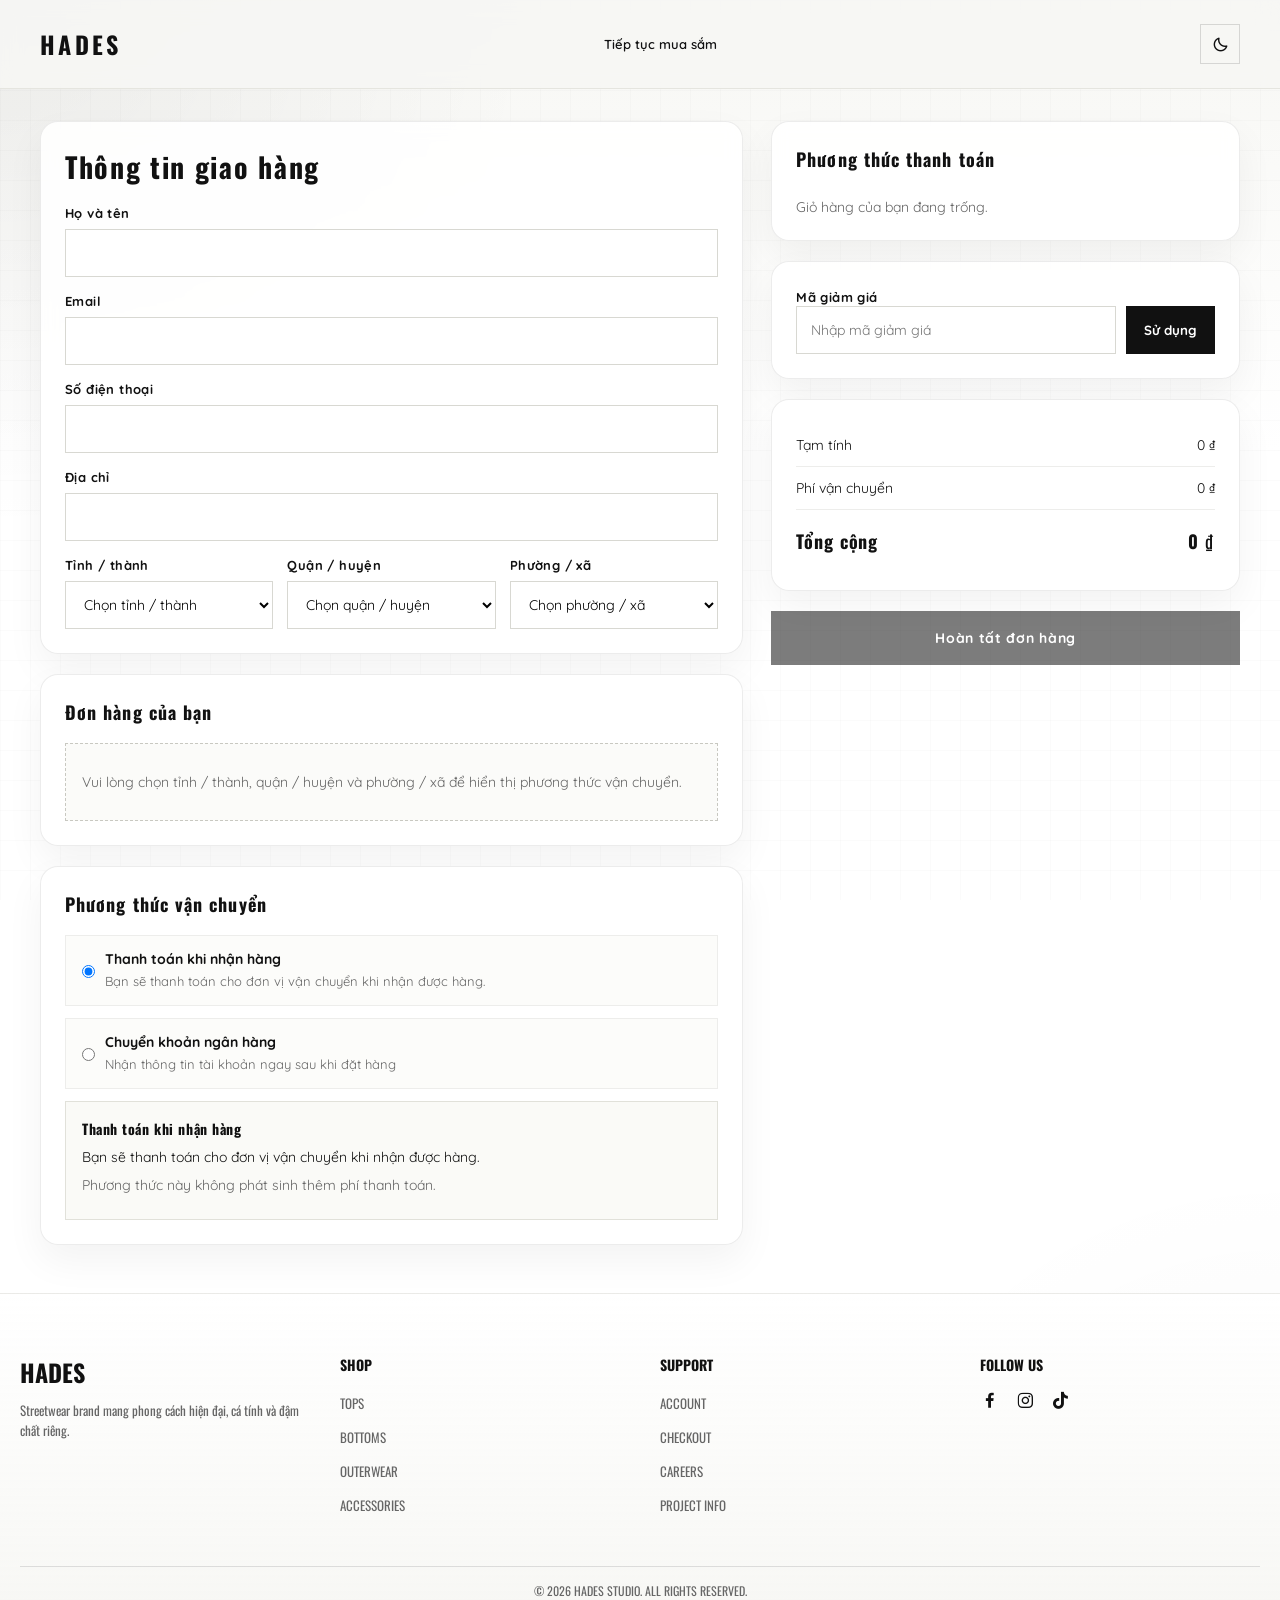
<file: html/checkout.html>
﻿<!doctype html>
<html lang="vi">
  <head>
    <meta charset="UTF-8" />
    <meta name="viewport" content="width=device-width, initial-scale=1.0" />
    <title>Thanh toán</title>
    <link rel="preconnect" href="https://fonts.googleapis.com" />
    <link rel="preconnect" href="https://fonts.gstatic.com" crossorigin />
    <link
      href="https://fonts.googleapis.com/css2?family=Oswald:wght@200..700&family=Quicksand:wght@300..700&display=swap"
      rel="stylesheet"
    />
    <link
      href="https://cdn.jsdelivr.net/npm/boxicons@2.1.4/css/boxicons.min.css"
      rel="stylesheet"
    />
    <link rel="stylesheet" href="../css/style.css" />
    <link rel="stylesheet" href="../css/checkout.css" />
  </head>
  <body class="checkout-page">
    <header class="checkout-header">
      <a class="checkout-logo" href="../index.html">HADES</a>
      <button type="button" class="theme-toggle checkout-theme-toggle" aria-pressed="false">
        <i class="bx bx-moon theme-toggle-icon" aria-hidden="true"></i>
        <span class="theme-toggle-label">Nền đen</span>
      </button>
      <a class="checkout-back" href="../index.html">Tiếp tục mua sắm</a>
    </header>

    <main class="checkout-layout">
      <section class="checkout-form-panel">
        <div class="checkout-section">
          <h1 class="checkout-page-title">Thông tin giao hàng</h1>

          <form id="checkoutForm" class="checkout-form" novalidate>
            <div class="checkout-field">
              <label for="fullName">Họ và tên</label>
              <input id="fullName" name="fullName" type="text" required />
            </div>

            <div class="checkout-field">
              <label for="email">Email</label>
              <input id="email" name="email" type="email" required />
            </div>

            <div class="checkout-field">
              <label for="phone">Số điện thoại</label>
              <input id="phone" name="phone" type="tel" required />
            </div>

            <div class="checkout-field">
              <label for="address">Địa chỉ</label>
              <input id="address" name="address" type="text" required />
            </div>

            <div class="checkout-grid">
              <div class="checkout-field">
                <label for="city">Tỉnh / thành</label>
                <select id="city" name="city" required>
                  <option value="">Chọn tỉnh / thành</option>
                  <option>Hồ Chí Minh</option>
                  <option>Hà Nội</option>
                  <option>Đà Nẵng</option>
                  <option>Cần Thơ</option>
                </select>
              </div>

              <div class="checkout-field">
                <label for="district">Quận / huyện</label>
                <select id="district" name="district" required>
                  <option value="">Chọn quận / huyện</option>
                  <option>Quận 1</option>
                  <option>Quận 3</option>
                  <option>Quận Bình Thạnh</option>
                  <option>Thành phố Thủ Đức</option>
                </select>
              </div>

              <div class="checkout-field">
                <label for="ward">Phường / xã</label>
                <select id="ward" name="ward" required>
                  <option value="">Chọn phường / xã</option>
                  <option>Phường Bến Nghé</option>
                  <option>Phường Võ Thị Sáu</option>
                  <option>Phường Gia Định</option>
                  <option>Phường An Khánh</option>
                </select>
              </div>
            </div>
          </form>
        </div>

        <div class="checkout-section">
          <h2 class="checkout-section-title">Phương thức vận chuyển</h2>
          <div id="shippingPlaceholder" class="shipping-placeholder">
            Vui lòng chọn tỉnh / thành, quận / huyện và phường / xã để hiển thị
            phương thức vận chuyển.
          </div>
        </div>

        <div class="checkout-section">
          <h2 class="checkout-section-title">Phương thức thanh toán</h2>

          <label class="payment-option">
            <input type="radio" name="paymentMethod" value="cod" checked />
            <div class="payment-option-content">
              <strong>COD</strong>
              <span>Thanh toán khi giao hàng</span>
            </div>
          </label>

          <label class="payment-option">
            <input type="radio" name="paymentMethod" value="bank" />
            <div class="payment-option-content">
              <strong>Chuyển khoản ngân hàng</strong>
              <span>Nhận thông tin tài khoản ngay sau khi đặt hàng</span>
            </div>
          </label>

          <div id="paymentDetails" class="payment-details" aria-live="polite"></div>
        </div>
      </section>

      <aside class="checkout-summary-panel">
        <div class="checkout-section">
          <h2 class="checkout-section-title">Đơn hàng của bạn</h2>
          <div id="checkoutItems" class="checkout-items"></div>
        </div>

        <div class="checkout-section">
          <label class="discount-label" for="discountCode">Mã giảm giá</label>
          <div class="discount-row">
            <input
              id="discountCode"
              class="discount-input"
              type="text"
              placeholder="Nhập mã giảm giá"
            />
            <button id="applyDiscountBtn" class="discount-button" type="button">
              Sử dụng
            </button>
          </div>
        </div>

        <div class="checkout-section">
          <div class="summary-row">
            <span>Tạm tính</span>
            <span id="subtotalValue">0 â‚«</span>
          </div>

          <div class="summary-row">
            <span>Phí vận chuyển</span>
            <span id="shippingValue">0 â‚«</span>
          </div>

          <div class="summary-row summary-row-total">
            <span>Tổng cộng</span>
            <span id="totalValue">0 â‚«</span>
          </div>
        </div>

        <button id="placeOrderBtn" class="place-order-button" type="button">
          Hoàn tất đơn hàng
        </button>

        <p id="checkoutMessage" class="checkout-message"></p>
      </aside>
    </main>

    <footer class="footer">
      <div class="footer-container">
        <div class="footer-col">
          <h2 class="footer-logo">HADES</h2>
          <p class="footer-desc">
            Streetwear brand mang phong cách hiện đại, cá tính và đậm chất
            riêng.
          </p>
        </div>
        <div class="footer-col">
          <h3>SHOP</h3>
          <ul>
            <li><a href="tops.html#product-list">TOPS</a></li>
            <li><a href="bottoms.html#product-list">BOTTOMS</a></li>
            <li><a href="outerwear.html#product-list">OUTERWEAR</a></li>
            <li><a href="accessory.html#product-list">ACCESSORIES</a></li>
          </ul>
        </div>
        <div class="footer-col">
          <h3>SUPPORT</h3>
          <ul>
            <li><a href="auth.html">ACCOUNT</a></li>
            <li><a href="checkout.html">CHECKOUT</a></li>
            <li><a href="recruitment.html">CAREERS</a></li>
            <li><a href="project-info.html">PROJECT INFO</a></li>
          </ul>
        </div>
        <div class="footer-col">
          <h3>FOLLOW US</h3>
          <div class="footer-social">
            <i class="bx bxl-facebook"></i>
            <i class="bx bxl-instagram"></i>
            <i class="bx bxl-tiktok"></i>
          </div>
        </div>
      </div>
      <div class="footer-bottom">
        <p>© 2026 HADES STUDIO. ALL RIGHTS RESERVED.</p>
      </div>
    </footer>

    <script src="../js/app-core.js"></script>
    <script src="../js/checkout.js"></script>
  </body>
</html>
</file>
<file: css/style.css>
@import url("./shared.css");
@import url("./recruitment.css");
@import url("./auth-page.css");
</file>
<file: css/checkout.css>
.checkout-page {
  min-height: 100vh;
  background:
    radial-gradient(circle at top left, rgba(0, 0, 0, 0.05), transparent 26%),
    radial-gradient(circle at bottom right, rgba(0, 0, 0, 0.03), transparent 22%),
    linear-gradient(180deg, #f7f7f4 0%, #ffffff 28%, #ffffff 100%);
  color: #111;
  font-family: "Quicksand", sans-serif;
}

.checkout-header {
  position: sticky;
  top: 0;
  z-index: 20;
  display: flex;
  flex-wrap: wrap;
  align-items: center;
  justify-content: space-between;
  gap: 12px;
  padding: 24px 40px;
  background: rgba(247, 247, 244, 0.9);
  border-bottom: 1px solid #e5e5df;
  backdrop-filter: blur(10px);
}

.checkout-logo,
.checkout-back {
  color: #111;
  text-decoration: none;
}

.checkout-logo {
  font-family: "Oswald", sans-serif;
  font-size: 24px;
  font-weight: 700;
  letter-spacing: 0.14em;
}

.checkout-back {
  font-size: 13px;
  font-weight: 600;
}

.checkout-layout {
  display: grid;
  grid-template-columns: minmax(0, 1.2fr) minmax(340px, 0.8fr);
  gap: 28px;
  max-width: 1280px;
  margin: 0 auto;
  padding: 32px 40px 48px;
  align-items: start;
}

.checkout-form-panel,
.checkout-summary-panel {
  display: flex;
  flex-direction: column;
  gap: 20px;
}

.checkout-section {
  background: rgba(255, 255, 255, 0.88);
  border: 1px solid rgba(17, 17, 17, 0.08);
  padding: 24px;
  border-radius: 18px;
  box-shadow: 0 16px 38px rgba(0, 0, 0, 0.05);
  backdrop-filter: blur(8px);
}

.checkout-page-title,
.checkout-section-title {
  margin: 0 0 18px;
  font-family: "Oswald", sans-serif;
  font-weight: 700;
  letter-spacing: 0.06em;
}

.checkout-page-title {
  font-size: 28px;
}

.checkout-section-title {
  font-size: 18px;
}

.checkout-form {
  display: flex;
  flex-direction: column;
  gap: 16px;
}

.checkout-grid {
  display: grid;
  grid-template-columns: repeat(3, minmax(0, 1fr));
  gap: 14px;
}

.checkout-field {
  display: flex;
  flex-direction: column;
  gap: 8px;
}

.checkout-field label,
.discount-label {
  font-size: 13px;
  font-weight: 700;
  letter-spacing: 0.03em;
}

.checkout-field input,
.checkout-field select,
.discount-input {
  width: 100%;
  height: 48px;
  border: 1px solid #d8d8d2;
  background: #fff;
  padding: 0 14px;
  font-family: inherit;
  font-size: 14px;
  outline: none;
  transition: border-color 0.2s ease, box-shadow 0.2s ease;
}

.checkout-field input:focus,
.checkout-field select:focus,
.discount-input:focus {
  border-color: #111;
  box-shadow: 0 0 0 3px rgba(17, 17, 17, 0.06);
}

.checkout-field.is-invalid input,
.checkout-field.is-invalid select {
  border-color: #b12626;
  box-shadow: 0 0 0 3px rgba(177, 38, 38, 0.08);
}

.checkout-field.is-valid input,
.checkout-field.is-valid select {
  border-color: #0a7f3f;
  box-shadow: 0 0 0 3px rgba(10, 127, 63, 0.08);
}

.checkout-field-error {
  min-height: 16px;
  font-size: 12px;
  line-height: 1.35;
}

.checkout-field-error.is-error {
  color: #b12626;
}

.checkout-field-error.is-valid {
  color: #0a7f3f;
}

.shipping-placeholder {
  min-height: 78px;
  border: 1px dashed #c8c8c1;
  background: #fbfbf9;
  color: #666;
  padding: 16px;
  display: flex;
  align-items: center;
  font-size: 14px;
  line-height: 1.5;
}

.payment-option {
  display: flex;
  align-items: center;
  gap: 10px;
  padding: 14px 16px;
  margin-top: 12px;
  border: 1px solid #ededeb;
  background: #fcfcfa;
  font-size: 14px;
}

.payment-option input {
  margin-top: 2px;
  flex-shrink: 0;
}

.payment-option-content {
  display: flex;
  flex-direction: column;
  gap: 4px;
}

.payment-option-content strong {
  font-size: 14px;
  font-weight: 700;
}

.payment-option-content span {
  color: #666;
  font-size: 13px;
  line-height: 1.45;
}

.payment-details {
  margin-top: 12px;
}

.payment-details-card {
  border: 1px solid #e1e1da;
  background: #fafaf7;
  padding: 16px;
  font-size: 14px;
  line-height: 1.55;
}

.payment-details-card strong {
  display: block;
  margin-bottom: 8px;
  font-family: "Oswald", sans-serif;
  letter-spacing: 0.04em;
}

.payment-details-card p {
  margin: 0 0 6px;
}

.payment-details-note {
  color: #666;
}

.checkout-items {
  display: flex;
  flex-direction: column;
}

.checkout-empty {
  margin: 0;
  padding-top: 8px;
  color: #666;
  font-size: 14px;
}

.checkout-item {
  display: flex;
  gap: 14px;
  padding: 16px 0;
  border-top: 1px solid #ededeb;
}

.checkout-item:first-child {
  padding-top: 0;
  border-top: 0;
}

.checkout-item-image {
  width: 88px;
  height: 110px;
  object-fit: cover;
  flex-shrink: 0;
  background: #f0f0eb;
}

.checkout-item-content {
  flex: 1;
  display: flex;
  flex-direction: column;
  gap: 8px;
  min-width: 0;
}

.checkout-item-name {
  margin: 0;
  font-family: "Oswald", sans-serif;
  font-size: 14px;
  line-height: 1.35;
  letter-spacing: 0.04em;
}

.checkout-item-variant,
.checkout-item-quantity {
  margin: 0;
  color: #727272;
  font-size: 12px;
  text-transform: uppercase;
  letter-spacing: 0.08em;
}

.checkout-item-price {
  font-family: "Oswald", sans-serif;
  font-size: 14px;
  font-weight: 700;
  letter-spacing: 0.04em;
}

.discount-row {
  display: flex;
  gap: 10px;
}

.discount-button,
.place-order-button {
  border: 0;
  background: #111;
  color: #fff;
  cursor: pointer;
  font-family: inherit;
  font-weight: 700;
  transition: background 0.2s ease, transform 0.2s ease;
}

.discount-button {
  padding: 0 18px;
  flex-shrink: 0;
}

.discount-button:hover,
.place-order-button:hover {
  background: #2b2b2b;
}

.summary-row {
  display: flex;
  justify-content: space-between;
  align-items: center;
  padding: 12px 0;
  border-bottom: 1px solid #ededeb;
  font-size: 14px;
}

.summary-row-total {
  border-bottom: 0;
  padding-top: 18px;
  font-family: "Oswald", sans-serif;
  font-size: 18px;
  font-weight: 700;
  letter-spacing: 0.05em;
}

.place-order-button {
  width: 100%;
  height: 54px;
  font-size: 14px;
  letter-spacing: 0.05em;
}

.place-order-button:disabled {
  cursor: not-allowed;
  opacity: 0.55;
}

.place-order-button:disabled:hover {
  background: #111;
}

.checkout-message {
  min-height: 20px;
  margin: 0;
  font-size: 14px;
  color: #0a7f3f;
}

.checkout-message.is-error {
  color: #b12626;
}

body.dark-theme.checkout-page {
  background:
    radial-gradient(circle at top left, rgba(255, 255, 255, 0.06), transparent 26%),
    radial-gradient(circle at bottom right, rgba(255, 255, 255, 0.04), transparent 22%),
    linear-gradient(180deg, #060607 0%, #0b0b0d 28%, #0f0f11 100%);
  color: #f4f4f1;
}

body.dark-theme.checkout-page .checkout-header {
  background: rgba(10, 10, 12, 0.9);
  border-bottom-color: rgba(255, 255, 255, 0.08);
  color: #f4f4f1;
}

body.dark-theme.checkout-page .checkout-logo,
body.dark-theme.checkout-page .checkout-back {
  color: #f4f4f1;
}

body.dark-theme.checkout-page .checkout-section {
  background: rgba(17, 17, 19, 0.88);
  border-color: rgba(255, 255, 255, 0.08);
  box-shadow: 0 16px 38px rgba(0, 0, 0, 0.28);
}

body.dark-theme.checkout-page .checkout-field input,
body.dark-theme.checkout-page .checkout-field select,
body.dark-theme.checkout-page .discount-input {
  border-color: rgba(255, 255, 255, 0.12);
  background: rgba(255, 255, 255, 0.05);
  color: #f4f4f1;
}

body.dark-theme.checkout-page .checkout-field input:focus,
body.dark-theme.checkout-page .checkout-field select:focus,
body.dark-theme.checkout-page .discount-input:focus {
  border-color: rgba(255, 255, 255, 0.28);
  box-shadow: 0 0 0 3px rgba(255, 255, 255, 0.05);
}

body.dark-theme.checkout-page .shipping-placeholder,
body.dark-theme.checkout-page .payment-option,
body.dark-theme.checkout-page .payment-details-card {
  border-color: rgba(255, 255, 255, 0.08);
  background: rgba(255, 255, 255, 0.04);
  color: #f4f4f1;
}

body.dark-theme.checkout-page .payment-option-content span,
body.dark-theme.checkout-page .checkout-empty,
body.dark-theme.checkout-page .checkout-item-variant,
body.dark-theme.checkout-page .checkout-item-quantity,
body.dark-theme.checkout-page .payment-details-note {
  color: #b8b8b1;
}

body.dark-theme.checkout-page .checkout-item,
body.dark-theme.checkout-page .summary-row {
  border-bottom-color: rgba(255, 255, 255, 0.08);
}

body.dark-theme.checkout-page .checkout-item:first-child {
  border-top-color: transparent;
}

body.dark-theme.checkout-page .checkout-item-name,
body.dark-theme.checkout-page .checkout-item-price,
body.dark-theme.checkout-page .checkout-page-title,
body.dark-theme.checkout-page .checkout-section-title,
body.dark-theme.checkout-page .summary-row-total {
  color: #f4f4f1;
}

body.dark-theme.checkout-page .checkout-item-image {
  background: #151518;
}

body.dark-theme.checkout-page .discount-button,
body.dark-theme.checkout-page .place-order-button {
  background: #111113;
  color: #f4f4f1;
  border: 1px solid rgba(255, 255, 255, 0.12);
}

body.dark-theme.checkout-page .discount-button:hover,
body.dark-theme.checkout-page .place-order-button:hover {
  background: #1b1b1f;
}

@media (max-width: 960px) {
  .checkout-layout {
    grid-template-columns: 1fr;
    padding: 24px 20px 40px;
  }

  .checkout-header {
    padding: 18px 20px;
  }

  .checkout-grid {
    grid-template-columns: 1fr;
  }

  .discount-row {
    flex-direction: column;
  }

  .discount-button {
    width: 100%;
    height: 48px;
  }
}

@media (max-width: 480px) {
  .checkout-header {
    padding: 14px 14px;
    justify-content: center;
    text-align: center;
  }

  .checkout-logo {
    flex: 1 0 100%;
  }

  .checkout-theme-toggle,
  .checkout-back {
    flex: 1 1 auto;
    justify-content: center;
  }

  .checkout-back {
    min-height: 44px;
    display: inline-flex;
    align-items: center;
  }

  .checkout-layout {
    padding: 18px 12px 28px;
  }

  .checkout-section {
    padding: 18px 14px;
    border-radius: 18px;
  }

  .checkout-page-title {
    font-size: 24px;
  }

  .checkout-section-title {
    font-size: 16px;
  }

  .checkout-field input,
  .checkout-field select,
  .discount-input {
    min-height: 44px;
    padding: 11px 12px;
    font-size: 13px;
  }

  .checkout-item {
    gap: 12px;
  }

  .checkout-item-image {
    width: 72px;
    height: 96px;
  }

  .checkout-summary {
    padding: 18px 14px;
    border-radius: 18px;
  }

  .place-order-button,
  .discount-button {
    width: 100%;
  }
}

@media (max-width: 768px) {
  .checkout-page {
    background:
      linear-gradient(135deg, rgba(0, 0, 0, 0.04) 0 1px, transparent 1px 12px),
      #f4f4f0;
  }

  .checkout-header {
    background: #111;
    color: #fff;
    border-bottom: 0;
  }

  .checkout-logo,
  .checkout-back {
    color: #fff;
  }

  .checkout-theme-toggle {
    border-color: rgba(255, 255, 255, 0.16);
    background: rgba(255, 255, 255, 0.08);
    color: #fff;
  }

  .checkout-layout {
    gap: 16px;
  }

  .checkout-section {
    border-radius: 0;
    background: #fff;
    box-shadow: 0 16px 30px rgba(0, 0, 0, 0.08);
  }

  .checkout-page-title {
    font-size: 30px;
    line-height: 1;
    text-transform: uppercase;
  }

  .checkout-section-title {
    font-size: 20px;
    text-transform: uppercase;
  }

  .checkout-field input,
  .checkout-field select,
  .discount-input {
    min-height: 52px;
    border-radius: 0;
    font-size: 15px;
  }

  .payment-option,
  .payment-details-card,
  .shipping-placeholder {
    border-radius: 0;
  }

  .place-order-button,
  .discount-button {
    min-height: 54px;
    border-radius: 0;
    background: #111;
    color: #fff;
    font-family: var(--font-navbar);
    font-size: 14px;
    font-weight: 800;
    letter-spacing: 0.12em;
    text-transform: uppercase;
  }

  .summary-row-total {
    font-size: 22px;
  }
}
</file>
